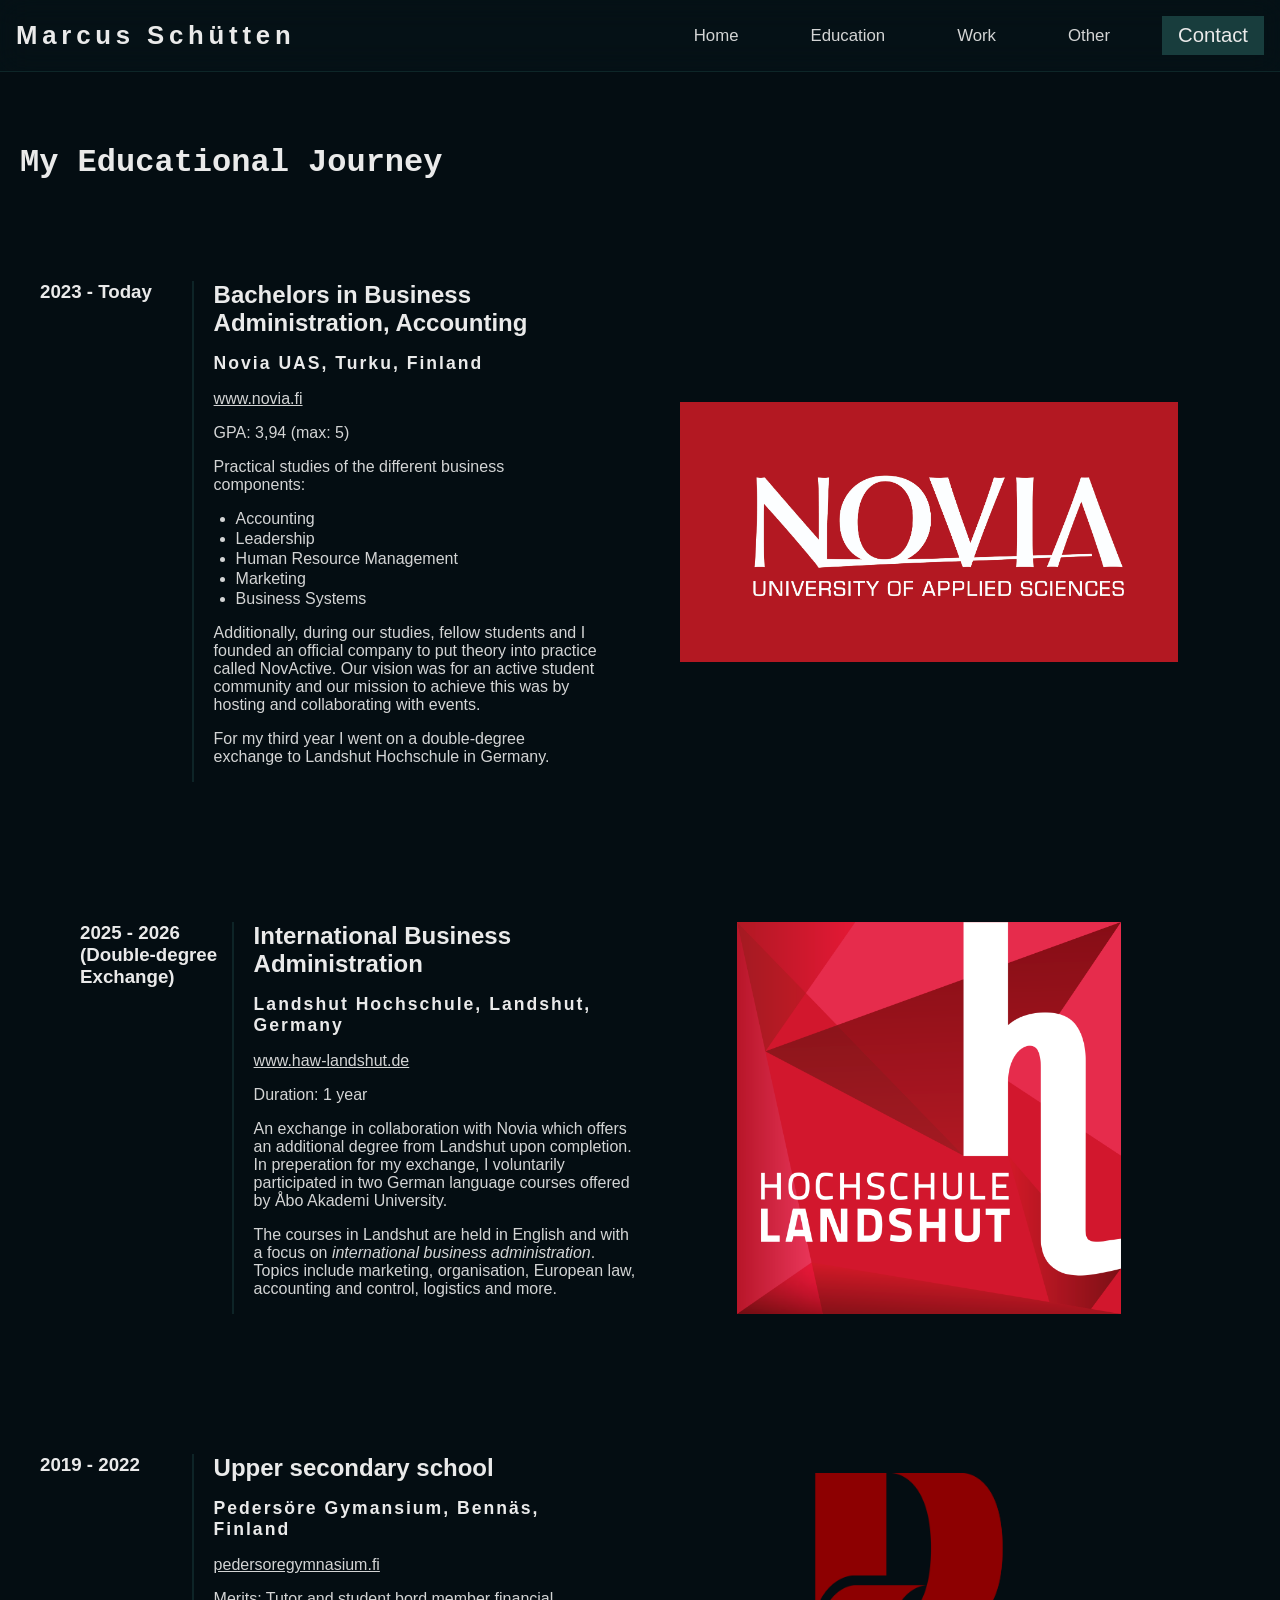
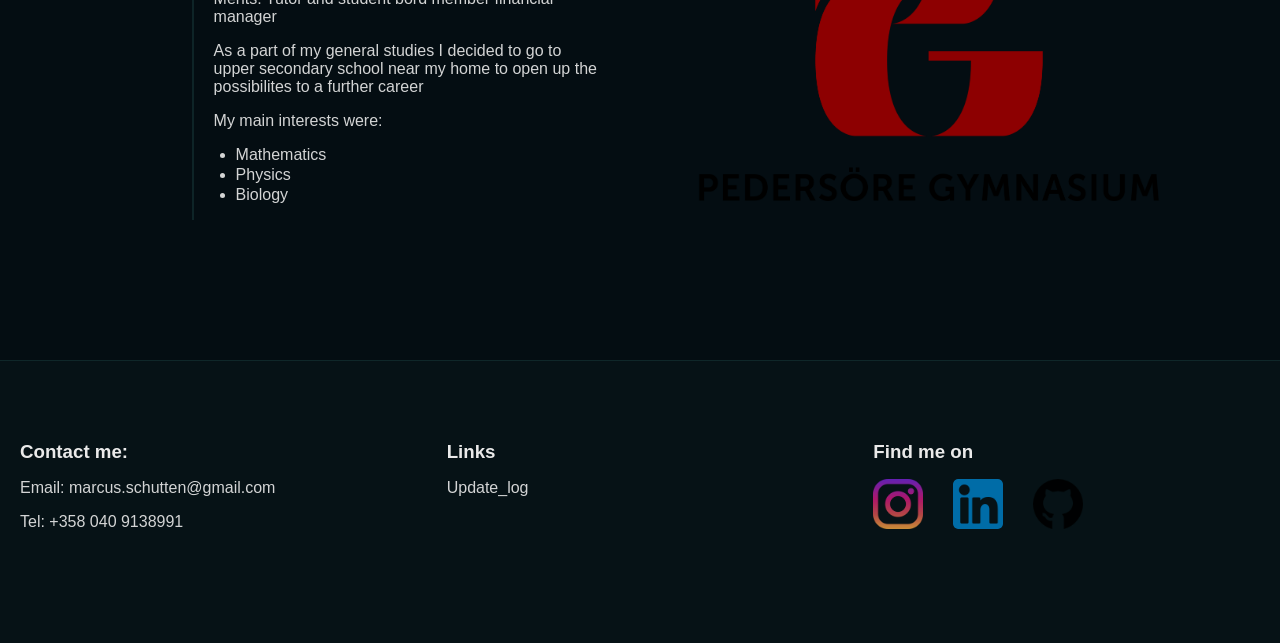
<file: HTML/education.html>
<!DOCTYPE html>
<html lang="en">
<head>
    <meta charset="UTF-8">
    <meta name="viewport" content="width=device-width, initial-scale=1.0">
    <link rel="stylesheet" href="../CSS/style.css">
    <link rel="stylesheet" href="../CSS/eduStyle.css">
    <title>Education</title>
</head>
<body>
    <header>
        <nav class="header-nav flex-columns align-center">
            <h3><a href="../index.html">Marcus Schütten</a></h3>
            <ul>
                <li><a href="../index.html">Home</a></li>
                <li><a href="#">Education</a></li>
                <li><a href="work.html">Work</a></li>
                <li><a href="other.html">Other</a></li>
            </ul>
            <button><a href="../index.html#contact_me">Contact</a></button>
        </nav>
    </header>
    
    <main>
        <h1>My Educational Journey</h1>

        <section class="edu-grid">
            <h3 class="edu-year">2023 - Today</h3>
            <div>
                <h2>Bachelors in Business Administration, Accounting</h2>
                <h3>Novia UAS, Turku, Finland</h3>
                <p><a href="https://www.novia.fi/">www.novia.fi</a></p>
                <p>GPA: 3,94 (max: 5)</p>
                <p>Practical studies of the different business components:</p>
                <ul>
                    <li>Accounting</li>
                    <li>Leadership</li>
                    <li>Human Resource Management</li>
                    <li>Marketing</li>
                    <li>Business Systems</li>
                </ul>
                <p>Additionally, during our studies, fellow students and I founded an official company to put theory into practice called NovActive. Our vision was for an active student community and our mission to achieve this was by hosting and collaborating with events.</p>
                <p>For my third year I went on a double-degree exchange to Landshut Hochschule in Germany.</p>
            </div>
            <div class="novia bg-img"></div>
        </section>

        <section class="edu-grid exchange">
            <h3 class="edu-year">2025 - 2026 <div>(Double-degree Exchange)</div></h3>
            <div>
                <h2>International Business Administration</h2>
                <h3>Landshut Hochschule, Landshut, Germany</h3>
                <p><a href="https://www.haw-landshut.de/">www.haw-landshut.de</a></p>
                <p>Duration: 1 year</p>
                <p>An exchange in collaboration with Novia which offers an additional degree from Landshut upon completion. In preperation for my exchange, I voluntarily participated in two German language courses offered by Åbo Akademi University.</p>
                <p>The courses in Landshut are held in English and with a focus on <i>international business administration</i>. Topics include marketing, organisation, European law, accounting and control, logistics and more.</p>
            </div>
            <div class="landshut bg-img"></div>
        </section>

        <section class="edu-grid">
            <h3 class="edu-year">2019 - 2022</h3>
            <div>
                <h2>Upper secondary school</h2>
                <h3>Pedersöre Gymansium, Bennäs, Finland</h3>
                <p><a href="https://pedersoregymnasium.fi/">pedersoregymnasium.fi</a></p>
                <p>Merits: Tutor and student bord member financial manager</p>
                <p>As a part of my general studies I decided to go to upper secondary school near my home to open up the possibilites to a further career</p>
                <p>My main interests were:</p>
                <ul>
                    <li>Mathematics</li>
                    <li>Physics</li>
                    <li>Biology</li>
                </ul>
            </div>
            <div class="gymnasium bg-img"></div>
        </section>
    </main>


    <footer class="flex-columns">
        <div>
            <h3>Contact me:</h3>
            <p>Email: marcus.schutten@gmail.com</p>
            <p>Tel: +358 040 9138991</p>
        </div>
        <div class="links">
            <h3>Links</h3>
            <p><a href="update_log.html">Update_log</a></p>
        </div>
        <div>
            <h3>Find me on</h3>
            <ul class="flex-columns">
                <li class="instagram"><a href="https://www.instagram.com/marcus_schutten/">Instagram</a></li>
                <li class="linkedin"><a href="https://www.linkedin.com/in/marcus-sch%C3%BCtten/">LinkedIN</a></li>
                <li class="github"><a href="https://github.com/ZingZi">Github</a></li>
            </ul>
            <br>
        </div>
    </footer>

</body>
</html>
</file>
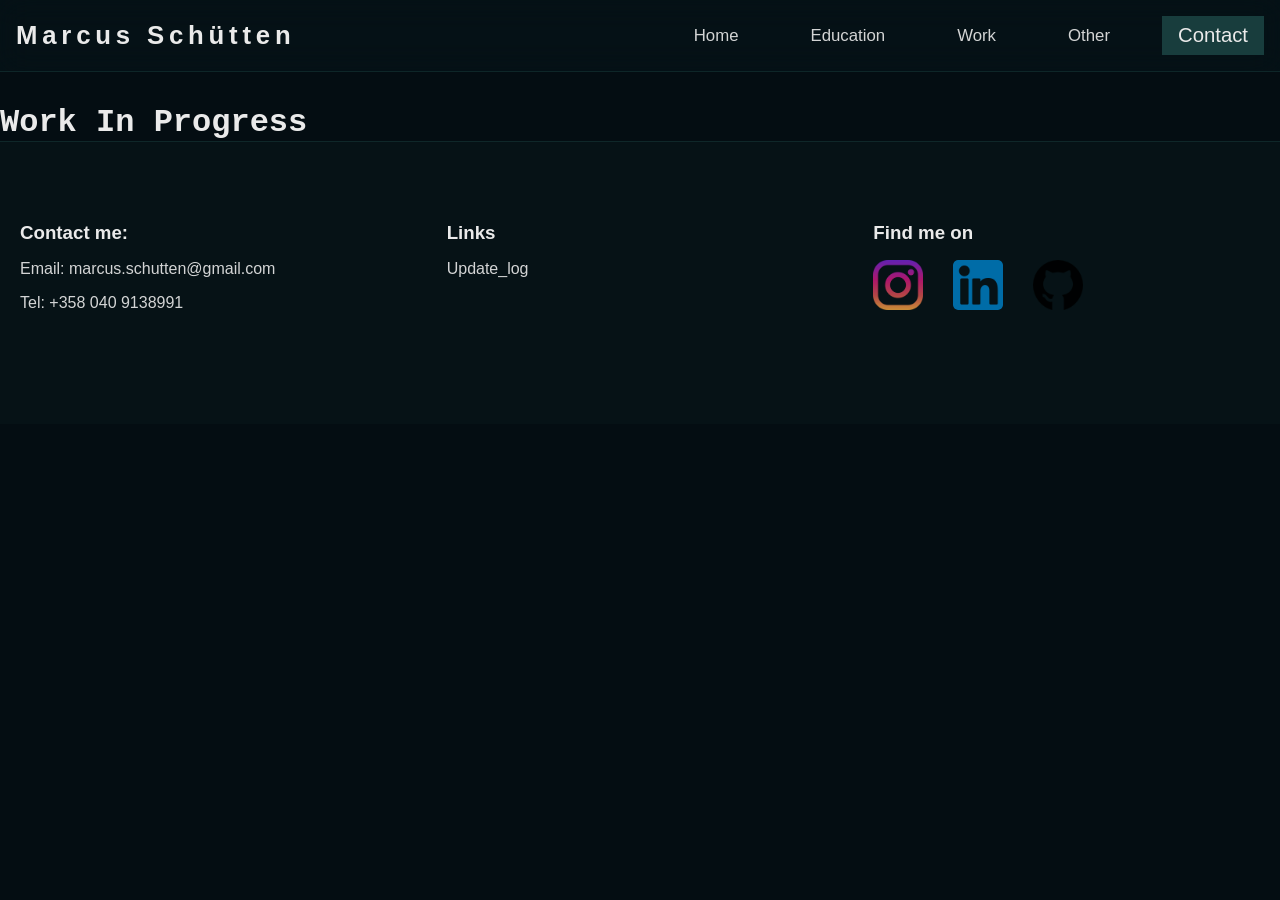
<file: HTML/other.html>
<!DOCTYPE html>
<html lang="en">
<head>
    <meta charset="UTF-8">
    <meta name="viewport" content="width=device-width, initial-scale=1.0">
    <title>WIP</title>
    <link rel="stylesheet" href="../CSS/style.css">
</head>
<body>
    <header>
        <nav class="header-nav flex-columns align-center">
            <h3><a href="../index.html">Marcus Schütten</a></h3>
            <ul>
                <li><a href="../index.html">Home</a></li>
                <li><a href="education.html">Education</a></li>
                <li><a href="work.html">Work</a></li>
                <li><a href="#">Other</a></li>
            </ul>
            <button><a href="../index.html#contact_me">Contact</a></button>
        </nav>
    </header>


    <main>
        <h1>Work In Progress</h1>
    </main>


    <footer class="flex-columns">
        <div>
            <h3>Contact me:</h3>
            <p>Email: marcus.schutten@gmail.com</p>
            <p>Tel: +358 040 9138991</p>
        </div>
        <div class="links">
            <h3>Links</h3>
            <p><a href="update_log.html">Update_log</a></p>
        </div>
        <div>
            <h3>Find me on</h3>
            <ul class="flex-columns">
                <li class="instagram"><a href="https://www.instagram.com/marcus_schutten/">Instagram</a></li>
                <li class="linkedin"><a href="https://www.linkedin.com/in/marcus-sch%C3%BCtten/">LinkedIN</a></li>
                <li class="github"><a href="https://github.com/ZingZi">Github</a></li>
            </ul>
            <br>
        </div>
    </footer>

</body>
</html>
</file>
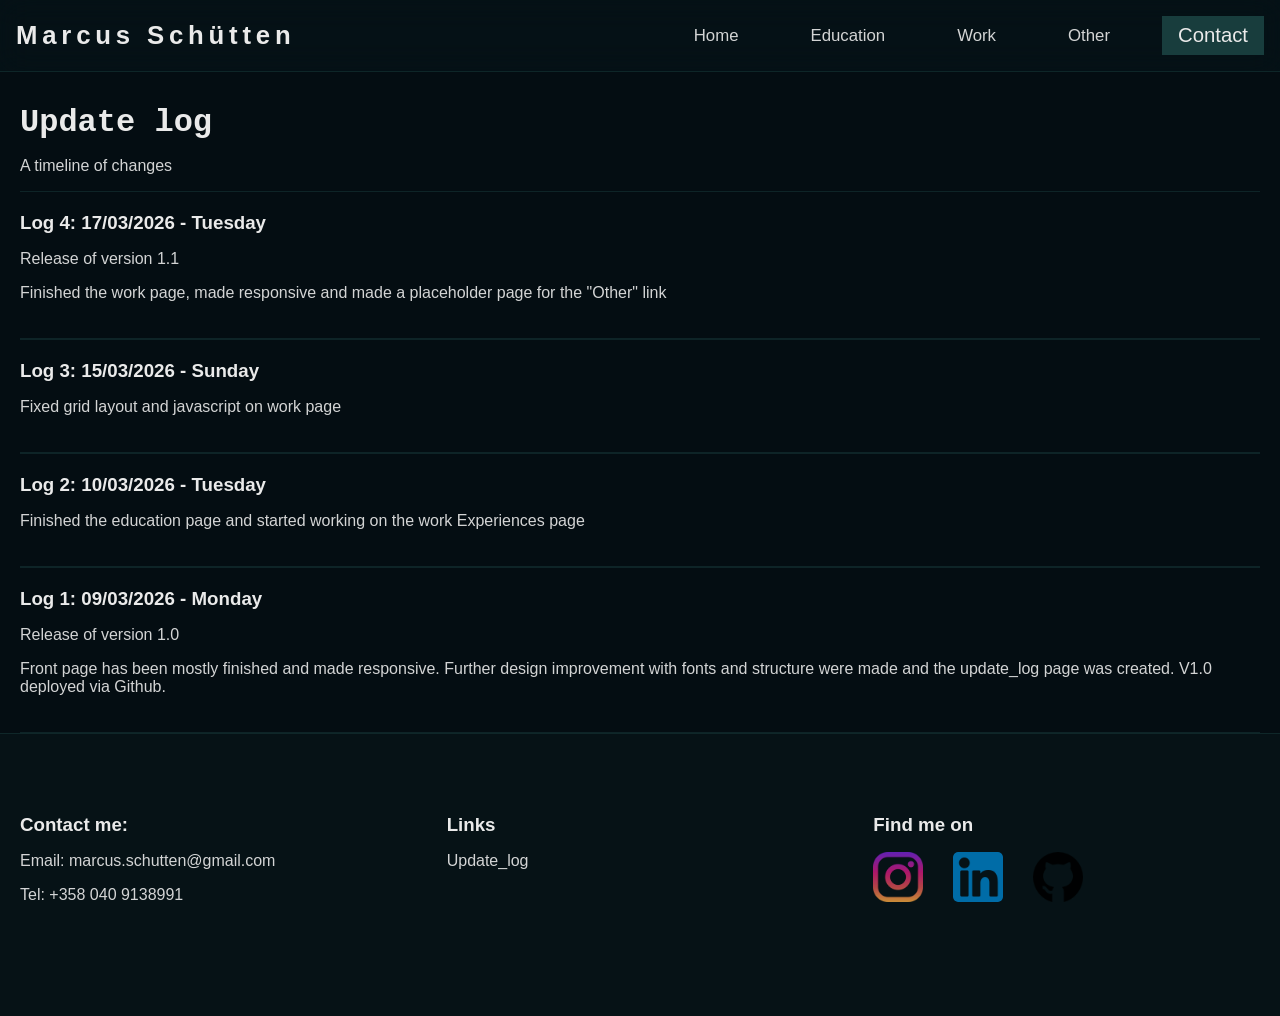
<file: HTML/update_log.html>
<!DOCTYPE html>
<html lang="en">
<head>
    <meta charset="UTF-8">
    <meta name="viewport" content="width=device-width, initial-scale=1.0">
    <link rel="stylesheet" href="../CSS/style.css">
    <title>Update log</title>
</head>
<body>
    <header>
        <nav class="header-nav flex-columns align-center">
            <h3><a href="../index.html">Marcus Schütten</a></h3>
            <ul>
                <li><a href="../index.html">Home</a></li>
                <li><a href="education.html">Education</a></li>
                <li><a href="work.html">Work</a></li>
                <li><a href="other.html">Other</a></li>
            </ul>
            <button><a href="../index.html#contact_me">Contact</a></button>
        </nav>
    </header>

    <main class="update-log">
        <h1>Update log</h1>
        <p>A timeline of changes</p>

        <div>
            <h3>Log 4: 17/03/2026 - Tuesday</h3>
            <p>Release of version 1.1</p>
            <p>Finished the work page, made responsive and made a placeholder page for the "Other" link</p>
        </div>
        
        <div>
            <h3>Log 3: 15/03/2026 - Sunday</h3>
            <p>Fixed grid layout and javascript on work page</p>
        </div>

        <div>
            <h3>Log 2: 10/03/2026 - Tuesday</h3>
            <p>Finished the education page and started working on the work Experiences page</p>
        </div>

        <div>
            <h3>Log 1: 09/03/2026 - Monday</h3>
            <p>Release of version 1.0</p>
            <p>Front page has been mostly finished and made responsive. Further design improvement with fonts and structure were made and the update_log page was created. V1.0 deployed via Github.</p>
        </div>

    </main>

    <footer class="flex-columns">
        <div>
            <h3>Contact me:</h3>
            <p>Email: marcus.schutten@gmail.com</p>
            <p>Tel: +358 040 9138991</p>
        </div>
        <div class="links">
            <h3>Links</h3>
            <p><a href="#">Update_log</a></p>
        </div>
        <div>
            <h3>Find me on</h3>
            <ul class="flex-columns">
                <li class="instagram"><a href="https://www.instagram.com/marcus_schutten/">Instagram</a></li>
                <li class="linkedin"><a href="https://www.linkedin.com/in/marcus-sch%C3%BCtten/">LinkedIN</a></li>
                <li class="github"><a href="https://github.com/ZingZi">Github</a></li>
            </ul>
            <br>
        </div>
    </footer>
    
</body>
</html>
</file>
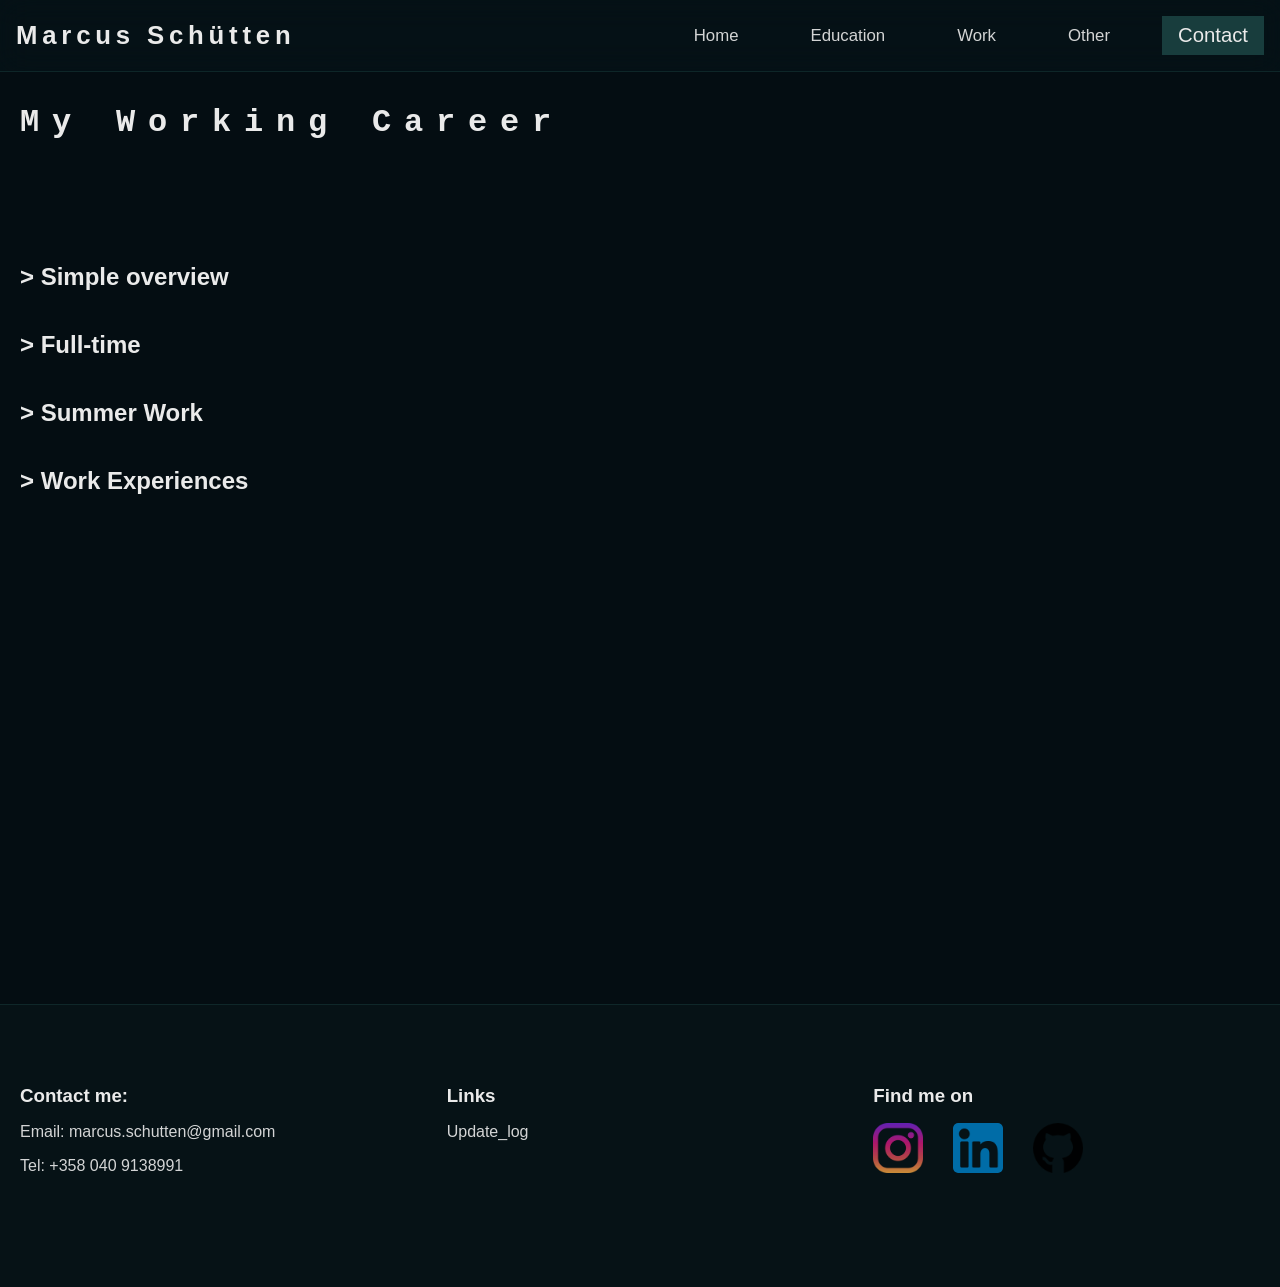
<file: HTML/work.html>
<!DOCTYPE html>
<html lang="en">
<head>
    <meta charset="UTF-8">
    <meta name="viewport" content="width=device-width, initial-scale=1.0">
    <title>Work Experiences</title>
    <link rel="stylesheet" href="../CSS/style.css">
    <link rel="stylesheet" href="../CSS/workStyle.css">
</head>
<body>
    <header>
        <nav class="header-nav flex-columns align-center">
            <h3><a href="../index.html">Marcus Schütten</a></h3>
            <ul>
                <li><a href="../index.html">Home</a></li>
                <li><a href="education.html">Education</a></li>
                <li><a href="#">Work</a></li>
                <li><a href="other.html">Other</a></li>
            </ul>
            <button><a href="../index.html#contact_me">Contact</a></button>
        </nav>
    </header>

    <main>

        <section class="slide simple-overview hiden" id="simple_overview">
            <div class="sticky"><button><a href="#" class="back work-button disabled" id="simple"> Return</a></button></div>
            <h2>A simple overview</h2>
            <div class="time-line">

                <div class="left">
                    <h2>Line Worker</h2>
                    <h4>Fresh Servant Oy Ab</h4>
                    <p>Summer Work</p>
                    <p>4 Months</p>
                    <p>2024</p>
                </div>

                <div class="right">
                    <h2>Line Operator</h2>
                    <h4>Fresh Servant Oy Ab</h4>
                    <p>Full-time</p>
                    <p>9 Months</p>
                    <p>2022</p>
                </div>

                <div class="left">
                    <h2>Production</h2>
                    <h4>Mush</h4>
                    <p>Work Experience</p>
                    <p>2 Days</p>
                    <p>2021</p>
                </div>

                <div class="right">
                    <h2>Communal Worker</h2>
                    <h4>Pedersöre Kommun</h4>
                    <p>Summer Work</p>
                    <p>1 Month</p>
                    <p>2021</p>
                </div>

                <div class="left">
                    <h2>Store Staff</h2>
                    <h4>Jysk</h4>
                    <p>Work Experience</p>
                    <p>1 Week</p>
                    <p>2019</p>
                </div>

                <div class="right">
                    <h2>Store Staff </h2>
                    <h4>K-Kesko Citymarket</h4>
                    <p>Work Experience</p>
                    <p>1 Week</p>
                    <p>2018</p>
                </div>

                

            </div>
        </section>

        <section class="slide full-time hiden" id="full_section">
            <div class="sticky"><button><a href="#" class="back work-button disabled" id="full_time"> Return</a></button></div>
            <h2>Full-time</h2>
            <div class="grid-container">
                <div class="fresh image"></div>
                <div class="text">
                    <h3>Line Operator</h3>
                    <h4><a href="https://www.fresh.fi/">Fresh Servant Oy Ab</a></h4>
                    <p><strong>Duration: 9 Months </strong></p>
                    <p>After graduating from upper secondary school I got hired by Fresh Servant Oy Ab. During the nine month period, I worked within the final product manufacturing of their products. Tre months in I got the opportunity to be trained as a line operator. I learned to handle the machines and fix the problems that occurred, this came with noticeable more responsibility.</p>
                    <p>I worked between 3-5 days a week, mostly 5, with morning or evening shifts eight hours each. Often one out of the five work days was on the weekend.</p>
                    <p>My work experience at Fresh was very enjoyable and educative. I gained a much larger knowledge of how companies operate and what it takes to keep every process running.</p>
                </div>
                <div class="overview">
                    <div>
                        <p><strong>Period: </strong></p>
                        <p>04/2022 - 12/2022</p>
                    </div>
                    <div>
                        <p><strong>Location: </strong></p>
                        <p>Pedersöre, Finland</p>
                    </div>
                    <div>
                        <p><strong>Type: </strong></p>
                        <p>On-site</p>
                    </div>
                </div>
            </div>
            
        </section>

        <section class="slide summer-work hiden" id="summer_section">
            <div class="sticky"><button><a href="#" class="back work-button disabled" id="summer_work">Return</a></button></div>
            <h2>Summer Work</h2>
            <div class="grid-container">
                <div class="fresh image"></div>
                <div class="text">
                    <h3>Line Worker</h3>
                    <h4><a href="https://www.fresh.fi/">Fresh Servant Oy Ab</a></h4>
                    <p><strong>Duration: 4 months</strong></p>
                    <p>For summer 2024 I returned to Fresh Servant as a line worker in the same department I used to work at. That means, I worked in the final assembly process of the goods manufactured.</p>
                    <p>With my new experiences and education from Novia UAS, I was able to better see the theoretical processes put in to practice and the value it gives.</p>
                    <p>Teamwork, Communication</p>
                </div>
                <div class="overview">
                    <div>
                        <p><strong>Period:</strong></p>
                        <p>05/2024 - 08/2024</p>
                    </div>
                    <div>
                        <p><strong>Location:</strong></p>
                        <p>Pedersöre, Finland</p>
                    </div>
                    <div>
                        <p><strong>Type:</strong></p>
                        <p>On-site</p>
                    </div>
                </div>
            </div>

            <div class="grid-container">
                <div class="pedersore image"></div>
                <div class="text">
                    <h3>Communal Worker</h3>
                    <h4><a href="https://www.pedersore.fi/">Pedersöre Kommun</a></h4>
                    <p><strong>Duration: 1 Month</strong></p>
                    <p>My first summer work was for my home municipality of Pedersöre, Finland.</p>
                    <p>Together in a small team, we tended to the responsibilities of the community. That included garden work, repainting of furniture and mowing the lawns. I learned a lot of practical skills that I could take with me to my everyday life, for example taking care of equipments and operating relatively large machines.</p>
                    <p>It was an experience that made me more self-confident and a more independant person.</p>
                </div>
                <div class="overview">
                    <div>
                        <p><strong>Period:</strong></p>
                        <p>06/2021 - 07/2021</p>
                    </div>
                    <div>
                        <p><strong>Location:</strong></p>
                        <p>Pedersöre, Finland</p>
                    </div>
                    <div>
                        <p><strong>Type:</strong></p>
                        <p>On-site</p>
                    </div>
                </div>
            </div>

        </section>

        <section class="slide prao hiden" id="prao_section">    
            <div class="sticky"><button><a href="#" class="back work-button disabled" id="work_experience">Return</a></button></div>
            <h2>Work Experiences</h2>
           <div class="grid-container">
                <div class="mushbarf image"></div>
                <div class="text">
                    <h3>Production</h3>
                    <h4><a href="https://www.mushbarf.fi/">Mush</a></h4>
                    <p><strong>Duration: 2 Days</strong></p>
                    <p>Two days internship at Mush. I learned a lot about the process of production through education and hands-on work. I got to experience many areas such as warehouse work, packaging and product manufacturing.</p>
                </div>
                <div class="overview">
                    <div>
                        <p><strong>Period:</strong></p>
                        <p>20/10/2021 - 21/10/2021</p>
                    </div>
                    <div>
                        <p><strong>Location:</strong></p>
                        <p>Sandsund, Finland</p>
                    </div>
                    <div>
                        <p><strong>Type:</strong></p>
                        <p>On-site</p>
                    </div>
                </div>
            </div>

            <div class="grid-container">
                <div class="jysk image"></div>
                <div class="text">
                    <h3>Store Staff</h3>
                    <h4><a href="https://www.jysk.fi/">Jysk</a></h4>
                    <p><strong>Duration: 1 Week</strong></p>
                    <p>Yet again another store working experience. But this time I worked for Jysk which is a well know furniture store in many parts of Europe. </p>
                    <p>It was much similar to my time at Citymarket, but with more of a focus on managing the inventory and with it being a smaller store the customer service was more personal.</p>
                </div>
                <div class="overview">
                    <div>
                        <p><strong>Period:</strong></p>
                        <p>12/05/2019 - 16/05/2019</p>
                    </div>
                    <div>
                        <p><strong>Location:</strong></p>
                        <p>Jakobstad, Finland</p>
                    </div>
                    <div>
                        <p><strong>Type:</strong></p>
                        <p>On-site</p>
                    </div>
                </div>
            </div>

            <div class="grid-container">
                <div class="kesko image"></div>
                <div class="text">
                    <h3>Store Staff</h3>
                    <h4><a href="https://www.kesko.fi/">K-Kesko Citymarket</a></h4>
                    <p><strong>Duration: 1 Week</strong></p>
                    <p>An interesting insigt into the work life of a store worker.</p>
                    <p>I got to follow along as a worker taught me the different tasks that has the be done everyday. These tasks consisted of: </p>
                    <ul>
                        <li>Customer Service</li>
                        <li>Inventory management</li>
                        <li>Stocking shelves</li>
                    </ul>
                    <p>For each day I had to take on more responsibilities and be more independant. It was a gradual transformation which helped me improve a little everyday.</p>
                </div>
                <div class="overview">
                    <div>
                        <p><strong>Period:</strong></p>
                        <p>04/03/2018 - 08/03/2018</p>
                    </div>
                    <div>
                        <p><strong>Location:</strong></p>
                        <p>Jakobstad, Finland</p>
                    </div>
                    <div>
                        <p><strong>Type:</strong></p>
                        <p>On-site</p>
                    </div>
                </div>
            </div>
        </section>

        <h1>My Working Career</h1>
        <div class="work-options">
            <h2><a href="#" class="work-button disabled" id="simple">> Simple overview</a></h2>
            <h2><a href="#" class="work-button disabled" id="full_time">> Full-time</a></h2>
            <h2><a href="#" class="work-button disabled" id="summer_work">> Summer Work</a></h2>
            <h2><a href="#" class="work-button disabled" id="work_experience">> Work Experiences</a></h2>
        </div>

    </main>


    <footer class="flex-columns">
        <div>
            <h3>Contact me:</h3>
            <p>Email: marcus.schutten@gmail.com</p>
            <p>Tel: +358 040 9138991</p>
        </div>
        <div class="links">
            <h3>Links</h3>
            <p><a href="update_log.html">Update_log</a></p>
        </div>
        <div>
            <h3>Find me on</h3>
            <ul class="flex-columns">
                <li class="instagram"><a href="https://www.instagram.com/marcus_schutten/">Instagram</a></li>
                <li class="linkedin"><a href="https://www.linkedin.com/in/marcus-sch%C3%BCtten/">LinkedIN</a></li>
                <li class="github"><a href="https://github.com/ZingZi">Github</a></li>
            </ul>
            <br>
        </div>
    </footer>

    <script src="../JS/jquery.js"></script>
    <script>

        $(document).ready(function() {

            $('.disabled').click(function(e){
                e.preventDefault();
            })

            $(".work-button").click(function() {

                if (this.id === "full_time") {
                    $("#full_section").animate({
                        width: "toggle"
                    });
                } else if (this.id === "summer_work") {
                    $("#summer_section").animate({
                        width: "toggle"
                    });
                } else if (this.id === "work_experience") {
                    $("#prao_section").animate({
                        width: "toggle"
                    });
                } else if (this.id === "simple") {
                    $("#simple_overview").animate({
                        width: "toggle"
                    });
                }

                $("main div.work-options").fadeOut(500);
                $("main h1").fadeOut(500);

            });

            $(".back").click(function () {

                $("main div.work-options").fadeIn(500);
                $("main h1").fadeIn(500);
            });
        })

    </script>
    
</body>
</html>
</file>
<file: CSS/style.css>
body {
    margin: 0;
    padding: 0;
    font-family: Arial, Helvetica, sans-serif;
    background-color: #040D12;
    color: #EAEAEA;
}

h1 {
    font-family: Courier, monospace;
}

h2, h3 {
    font-family: 'Lucida Sans Unicode', 'Lucida Grande', 'Lucida Sans', Arial, sans-serif;
}

h1, h2, h3 {
    padding: 0;
    margin: 0;
}

p {
    opacity: 0.9;
}

ul  {
    padding: 0;
}

li {
    list-style: none;
    opacity: 0.9;
}

a {
    text-decoration: none;
    color: #EAEAEA;
}

section {
    padding: 40px 20px;
}

.hiden {
    display: none;
}


/*---------------------------------------------------*/

.header-nav {
    padding: 1rem 1rem;
    background: rgba(24, 61, 61, 0.1);
    border-bottom: 1px solid rgba(24, 61, 61, 0.5);
    backdrop-filter: blur(15px);
    margin-bottom: 2rem;
}

.header-nav ul {
    display: flex;
    gap: 2rem;
    margin: 0;
}


.header-nav ul li a {
    font-size: 1.05rem;
    font-weight: 500;
    padding: 10px 20px;
    transition: 0.2s;
}

.header-nav h3 {
    margin-right: auto;
    letter-spacing: 0.3rem;
    font-size: 1.61rem;
}

.header-nav button {
    color: #EAEAEA;
    background-color: #183D3D;
    margin-left: 2rem;
    padding: 0.5rem 1rem;
    font-size: 1.27rem;
    border: none;
    transition: 0.2s;
}

.header-nav button:hover {
    transform: scale(1.1);
    cursor: pointer;
}

.header-nav ul li a:hover {
    background-color: rgba(24, 61, 61, 0.5);
}

/* GENERAL FLEX --------------------------------------------- */

.flex-columns {
    display: flex;
    justify-content: space-evenly;
    flex-wrap: wrap;
}

.align-center {
    align-items: center;
}

.flex-columns div {
    flex: 1;
    padding: 20px 20px;
}

.flex-img-box {
    display: flex;
    justify-content: center;
    align-items: center;
}

.flex-rows {
    display: flex;
    flex-direction: column;
}

.center-box {
    background-color: rgba(24, 61, 61, 0.5);
    max-width: 70vw;
}

 /*HERO------------------------------------------------- */

.hero {
    padding: 40px 0 80px 0;
}

.hero .flex-rows {
    min-width: 40%;
}

.hero h1{
    font-size: 2.60rem;
    margin-bottom: 40px;
}

.hero h2 {
    margin-bottom: 20px;
    font-size: 1.27rem;
    color: #93B1A6;
}

.hero p i {
    color: #b6e7d5;
}

.hero p span {
    display: block;
    font-weight: bold;
    margin-top: 5px;
    color: #93B1A6;
}

.hero p {
    color: #93B1A6;
    word-spacing: 2px;
    letter-spacing: 1px;
    font-size: 1.27rem;
}

.hero strong {
    color: white;
    font-size: 1.21rem;
}

.hero div button {
    color: #EAEAEA;
    margin-top: 80px;

    font-size: 1.67rem;
    padding: 0.5rem 1rem;
    border-radius: 2px;
    border: none;
    background-color: #b70000;
    box-shadow: 0 0 20px #9b0000;
    width: 200px;
    transition: 0.2s;
    cursor: pointer;
}

.hero div button:hover {
    box-shadow: 0 0 40px #9b0000;
    transform: scale(1.05);
}

.hero .imgbox {
    background-image: url("../Images/profil_bild.jpg");
    background-repeat: no-repeat;
    background-size: contain;
    background-position: center;
    min-width: 500px;
    min-height: 400px;
}

/*Fully self-coded-------------------------------------*/

.icons {
    background-color: rgba(24, 61, 61, 0.1);
    border-top: 1px solid rgb(24, 61, 61, 0.5);
    border-bottom: 1px solid rgb(24, 61, 61, 0.5);
    color: #93B1A6;
    padding: 200px 40px;
}

.icons h2 {
    font-size: 1.27rem;
    margin-bottom: 40px;
    text-align: center;
    word-spacing: 30px;
    letter-spacing: 5px;
}

.enlarge {
    font-size: 2.05rem;
    font-weight: 600;
    color: #b6e7d5;
}

.icons div div {
    display: flex;
    flex-direction: column;
    align-items: center;
}

.icons div div img{
    max-width: 20%;
    min-width: 50px;
    margin-bottom: 10px;
}


/*ABOUT ME------------------------------------------- */

.about-me {
    justify-content: center;
}

.about-me .flex-columns .flex-columns {
    justify-content: left;
    padding: 0;
}

.about-me .flex-columns .flex-columns p {
    flex: 1;
}

.about-me ul.overlook {
    gap: 2rem
}

p.i-am {
    text-align: center;
    font-weight: bold;
    font-size: 1.61rem;
    word-spacing: 15px;
    margin: 30px 0 0 0;
}

.about-me ul.personal-interests {
    margin-left: 15px;
}

.about-me ul.personal-interests li {
    margin-bottom: 5px;
}

.about-me ul.trait-list li {
    background-color: #183D3D;
    flex: 1;
    text-align: center;
    align-content: center;
    margin: 5px 1%;
    font-size: 1.27rem;
    box-shadow: 0 0 20px #040D12;
}

.about-me ul.trait-list li:hover {
    text-decoration: underline;
}

.about-me ul.trait-list li a {
    display: block;
    padding: 20px;
}

.trait-box {
    background-color: rgba(92, 131, 116, 0.5);
}

.personal-interests li {
    list-style-type: circle;
}

/*I speak------------------------------------------------*/

.i-speak {
    padding: 60px 0;
}

.i-speak h2 {
    font-size: 2.05rem;
    margin: 0 0 20px 20px;
}

.i-speak h3 {
    font-size: 1.27rem;
    margin-top: 10px;
    text-align: center;
}

.i-speak p {
    color: #93B1A6;
    margin: 0;
}

.i-speak .flex-columns.language-boxe {
    justify-content: space-evenly;
    gap: 5vw;
}

.i-speak img {
    background-color: rgba(82, 147, 147, 0.1);
    width: 90%;
    display: block;
    margin: auto;
}



/*NAV SECTION---------------------------------------------- */

.nav-section {
    background-color: rgba(24, 61, 61, 0.1);
    color: #93B1A6;
    border-top: 1px solid rgb(24, 61, 61, 0.5);
    border-bottom: 1px solid rgb(24, 61, 61, 0.5);
}

.nav-section div h2 {
    color: #EAEAEA;
    font-size: 2.05rem;
    margin-bottom: 60px;
}

.nav-bars ul {
    display: flex;
    flex-direction: column;
    flex: 1;
    gap: 2rem;
}

.nav-bars ul li {   
    text-align: center;
}

.nav-bars ul li a{
    background-color: rgba(4, 13, 18, 0.8);
    color: #b6e7d5;
    display: inline-block;
    font-size: 1.61rem;
    font-weight: bold;
    text-decoration: none;
    width: 100%;
    padding: 1rem 0;
    transition: 0.2s;
}

.nav-bars ul li a:hover {
    background-color: #183D3D;
    transform: scale(1.03);
}

.nav-section img {
    width: 80%;
}

/*CONTACT SECTION--------------------------------------------*/

form {
    background-color: rgba(24, 61, 61, 0.5);
}

form h3 {
    margin: 20px 0 20px 20px;
}

form input {
    margin: 20px 0 0 20px;
    width: 40%;
    padding: 5px;
}

form textarea {
    margin: 20px;
    height: 20vh;
}

form button {
    margin: 0 20px 20px 20px;
    padding: 5px 30px;
    align-self: flex-start;
}


/*FOOTER------------------------------------------------------*/

footer {
    background-color: rgba(24, 61, 61, 0.1);
    padding: 60px 0;
    border-top: 1px solid rgba(24, 61, 61, 0.5);
    justify-content: flex-end;
}

footer div.links a:hover {
    text-decoration: underline;
}

footer ul.flex-columns {
    justify-content: flex-start;
    gap: 30px;
}

footer li{
    width: 50px;
    height: 50px;
    border-radius: 5px;
    background-position: center;
    background-repeat: no-repeat;
    background-size: 50px;
}

footer li a {
    display: inline-block;
    position: relative;
    text-indent: -9999px;
    width: 50px;
    height: 50px;
}

li.instagram {
    background-image: url("../Images/instagram_174855.png");
}

li.linkedin {
    background-image: url("../Images/linkedin_174857.png");
}

li.github{
    background-image: url("../Images/github_1051326\ \(1\).png");
}





@media (max-width: 975px) {
    header nav.flex-columns {
        flex-direction: column;
    }
    .header-nav h3 {
        margin: 0;
    }

    .header-nav ul {
        margin: 20px 0;
    }

    .header-nav button {
        margin: 0;
    }

    .hero {
        padding-top: 0;
        flex-direction: column;
    }

    .hero div button {
        margin-top: 100px;
        margin-bottom: 30px;
        align-self: center;
    }
}


@media (max-width: 770px) {

    .header-nav ul li{
        width: 15vw;
    }

    .hero .imgbox {
        min-width: 300px;
    }

    .enlarge {
        display: block;
    }

    .about-me ul.overlook {
        flex-direction: column;
        align-items: center;
        margin: 30px 0;
        gap: 1rem;
    }

    .about-me ul.trait-list {
        flex-direction: column;
    }


    .center-box {
        max-width: 90vw;
    }

    .center-box div:first-child {
        padding: 0;
    }

    .i-speak .language-boxe {
        display: grid;
        grid-template-columns: 1fr 1fr;
    }

    .nav-section div.flex-img-box {
        display: none;
    }

    .contact-me {
        flex-direction: column;
    }
}


@media (max-width: 430px) {

    .header-nav h3 {
        font-size: 1.27rem;
    }

    .header-nav {
        align-items: center;
    }

    .header-nav ul{
        width: auto;
        flex-direction: column;
        align-items: center;
    }

    .header-nav ul li{
        width: auto;
    }

    .hero {
        padding-bottom: 20px;
    }

    .hero div button {
        margin-bottom: 0;
    }

    .hero .imgbox {
        background-size: 80%;
        min-width: 200px;
        min-height: 300px;
    }

    section.icons {
        padding: 100px 20px;
    }
    
    .icons div {
        flex-direction: column;
    }

    .i-speak .language-boxe {
        display: grid;
        grid-template-columns: 50vw;
    }

    .i-speak .language-boxe div {
        padding: 10px 0;
    }
}







/*UPDATE LOG -------------------------------------------------------------------------------------------------------------*/

main.update-log {
    padding: 0 20px;
}

main.update-log div {
    border-top: 1px solid rgb(24, 61, 61, 0.5);
    border-bottom: 1px solid rgb(24, 61, 61, 0.5);
    padding: 20px 0;
}
</file>
<file: CSS/eduStyle.css>
main {
    padding: 40px 20px;
}



.bg-img {
    background-repeat: no-repeat;
    background-size: contain;
    background-position: center;
    justify-self: center;
    width: 80%;
}

.gymnasium {
    background-image: url(../Images/pg-logo.png);
}

.novia {
    background-image: url(../Images/logointernoffset.jpeg);
}

.landshut {
    background-image: url(../Images/landshut-logo.png);
}

section.edu-grid {
    display: grid;
    margin: 60px 0;
    grid-template-columns: 12vw 30vw 1fr;
    gap: 20px;
}

section.edu-grid .edu-year {
    border-right: 2px solid rgb(24, 61, 61, 0.5);
}

.edu-grid div h2 {
    margin-bottom: 1rem;
}

.edu-grid div h3 {
    letter-spacing: 2px;
    font-size: 1.10rem;
}

.edu-grid p a {
    text-decoration: underline;
}

.edu-grid div ul {
    margin-left: 20px;
}

.edu-grid div ul li {
    list-style-type: disc;
    margin: 2px;
}

section.exchange {
    margin: 0 40px;
}


@media (max-width: 770px) {

    section.edu-grid {
        margin: 0;
    }

    section.edu-grid {
        grid-template-columns: 1fr;
        grid-template-rows: auto 1fr 20vh;

    }

    section.edu-grid .edu-year {
        border-right: 0px;
        border-bottom: 2px solid rgb(24, 61, 61, 0.5);
    }
    
    .bg-img {
        width: 100%;
    }
    
    
}
</file>
<file: CSS/workStyle.css>
main {
    min-height: 100vh;
}

main h1 {
    letter-spacing: 0.8rem;
    margin-bottom: 7rem;
    padding-left: 20px;
}

.work-options {
    padding-left: 20px;
}


main div.work-options h2 {
    margin: 20px 0;
    justify-self: left;
    transition: 0.2s;
    padding: 10px 20px 10px 0;
}

main div.work-options h2 a {
    padding: inherit;
}

main div.work-options h2:hover {
    transform: scale(1.02);
    text-indent: 20px;
    text-decoration: underline;
}

section.slide{
    width: 1fr;
    overflow: hidden;
    position: absolute;
    background-color: #040D12;
    justify-self: right;
    z-index: 1;
}   

.slide button {
    background-color: rgba(0, 0, 0, 0);
    border: 2px solid #eaeaea;
    font-size: 1.27rem;
    padding: 5px;
    margin-bottom: 20px;
}

.slide button a {
    padding: 5px 20px;
}

.slide div.sticky {
    position: absolute;
}

.slide h2 {
    text-align: center;
    font-size: 2.05rem;
    letter-spacing: 5px;
}


section.simple-overview {
    padding: 0;
    width: 100vw;
}

.simple-overview div.sticky {
    padding-left: 40px;
}

.simple-overview h2 {
    margin-bottom: 60px;
}

.time-line {
    display: flex;
    flex-direction: column;
    align-items: center;
    justify-self: center;   
    width: 40vw;
    padding: 20px 40px;
    box-shadow: 5px 5px 5px rgba(24, 61, 61, 0.4), -5px 5px 5px rgba(24, 61, 61, 0.4);
}

.time-line div {
    display: flex;
    flex-direction: column;
    justify-content: center;
    align-items: center;
    margin-bottom: 60px;
    padding: 15px;
    width: 50%;
    border-top: 2px solid rgba(24, 61, 61, 0.4);
}

.time-line div h2 {
    margin: 0;
}

.time-line div p {
    margin: 0;
    margin-top: 5px;
}

.time-line div h4 {
    margin: 0;
}   

.time-line div.left {
    align-self: flex-start;
    border-left: 2px solid rgba(24, 61, 61, 0.4);
}

.time-line div.right {
    align-self: flex-end;
    border-right: 2px solid rgba(24, 61, 61, 0.4);
}

.grid-container {
    display: grid;
    grid-auto-columns: 1fr;
    grid-auto-rows: 1fr 0.3fr; 
    grid-template-areas: 
    "box-1 box-2 box-2"
    "box-3 box-3 box-3";
    padding: 60px 0;
    gap: 20px;
    margin-top: 40px;
    border-top: 2px solid rgba(24, 61, 61, 0.4);
    
}

.grid-container .image {
    grid-area: box-1;
    background-repeat: no-repeat;
    background-position: center;
    background-size: contain;
    min-height: 300px;
}

.grid-container .text {
    grid-area: box-2;
    background-color: rgba(24, 61, 61, 0.1);
    padding: 20px;
}

.grid-container .overview {
    grid-area: box-3;
    background-color: rgba(24, 61, 61, 0.1);
    display: flex;
    justify-content: space-evenly;
    align-items: center;
    font-size: 1.27rem;
}

.overview div {
    display: flex;
    flex-direction: column;
    justify-content: center;
    align-items: center;
    flex: 1;
    margin: 20px 0;
}

.overview div p {
    margin: 2px;
}

.grid-container .text h3 {
    font-size: 1.61rem;
}

.grid-container .text h4 {
    
    font-size: 1.27rem;
    margin: 10px 0 20px 0;
}

.grid-container .text h4 a {
    text-decoration: underline;
    color: #93B1A6;
}


.grid-container div ul {
    margin-left: 20px;
}

.grid-container div ul li{
    list-style-type: disc;
    margin-bottom: 5px;
}


.fresh {
    background-image: url(../Images/fresh_servant_oy_ab_logo.jpg);
}

.kesko {
    background-image: url(../Images/Kesko_logo.svg);
}

.jysk {
    background-image: url(../Images/jysklogo.png);
}

.pedersore {
    background-image: url(../Images/pedersorekommunlogo.jpg);
}

.mushbarf {
    background-image: url(../Images/mushbarflogo.png);
}



@media (max-width: 1430px) {

    .time-line {
        width: 60vw;
    }

    .time-line div {
        width: fit-content;
    }

    .time-line div.left {
        align-self: center;
    }

    .time-line div.right {
        align-self: center;
    }
}



@media (max-width: 770px) {

    .grid-container {
        grid-template-columns: 1fr;
        grid-template-rows: auto 1fr 0.3fr;
        grid-template-areas: 
        "box-2"
        "box-1"
        "box-3";
    }

    .slide div.sticky {
        position: relative;
    }

    .slide div.sticky button {
        text-align: center;
    }

    .overview {
        flex-direction: column;
    }

    .time-line {
        box-shadow: none;
    }
}
</file>
